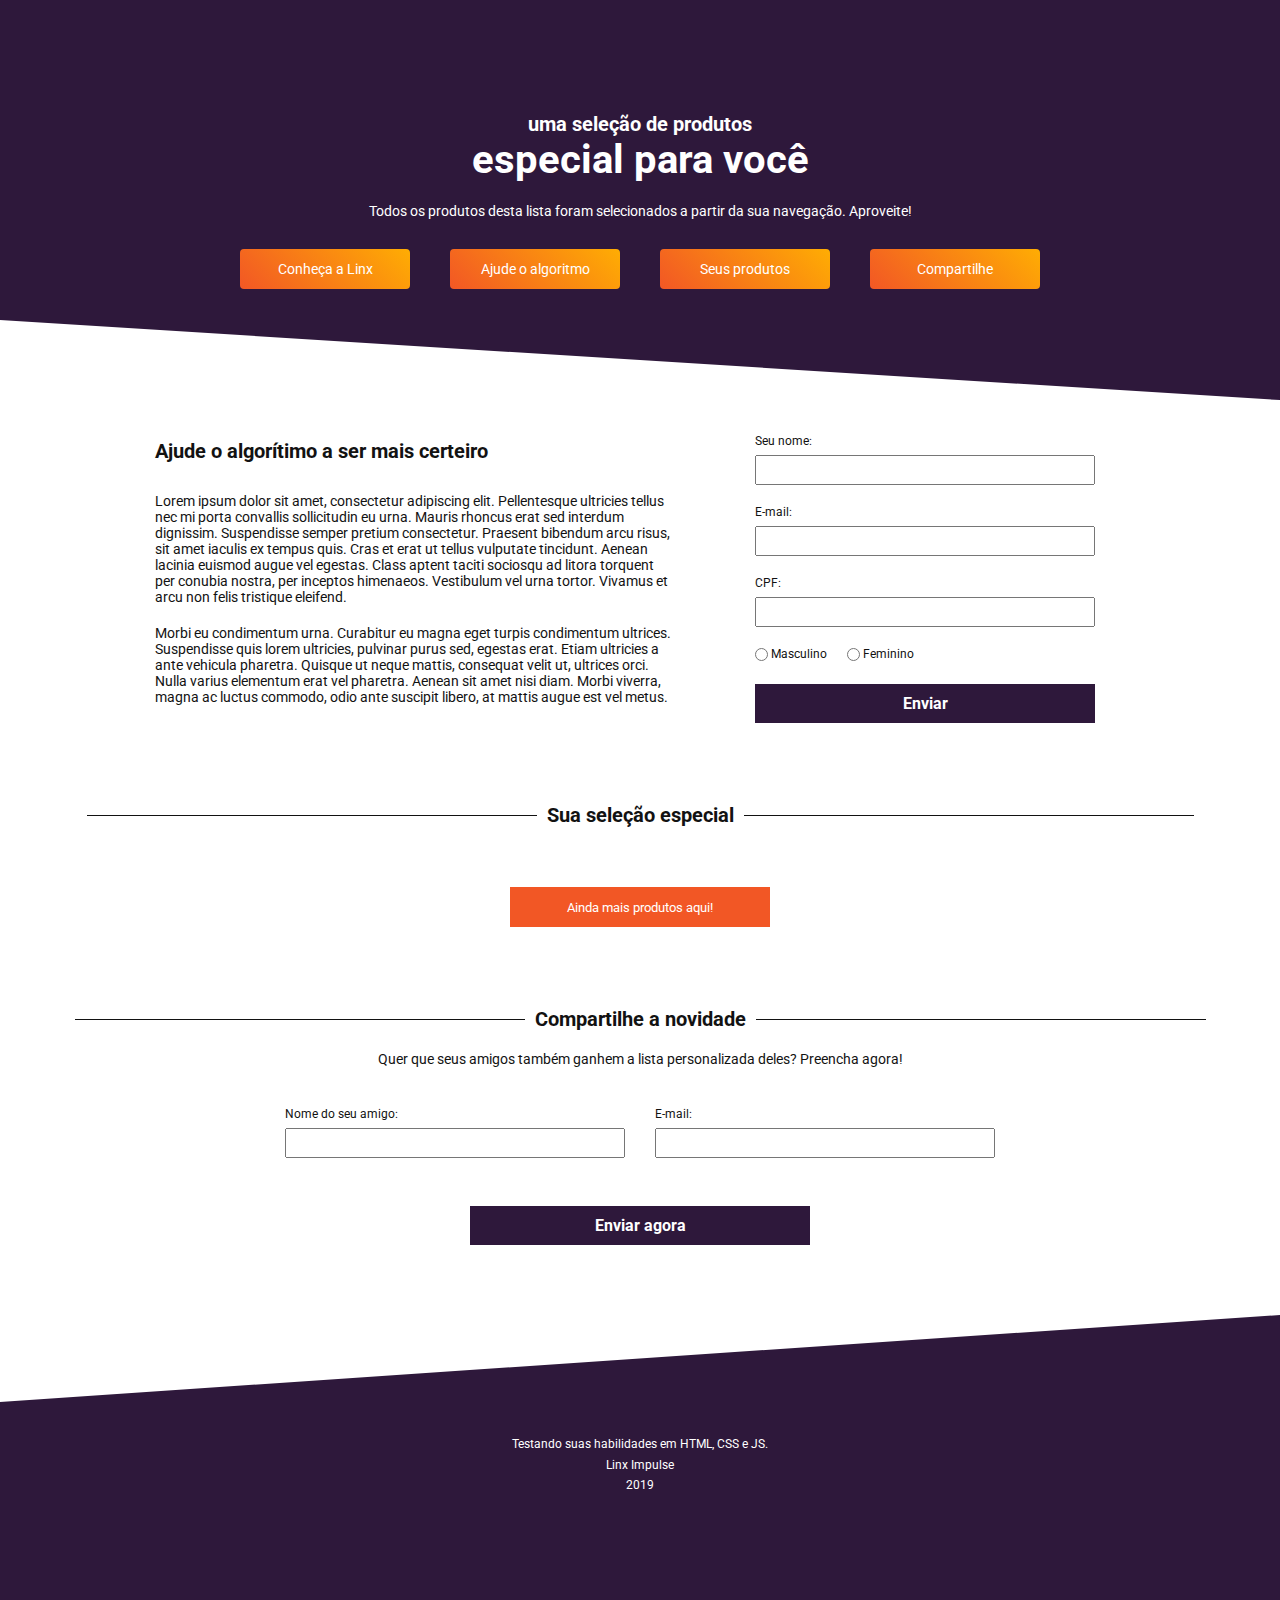
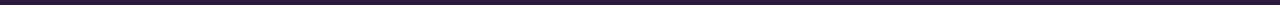
<file: index.html>
<!DOCTYPE html>
<html lang="pt-br">

<head>
  <meta charset="UTF-8">
  <meta http-equiv="X-UA-Compatible" content="IE=edge">
  <meta name="viewport" content="width=device-width, initial-scale=1.0">

  <link rel="preconnect" href="https://fonts.googleapis.com" />
  <link rel="preconnect" href="https://fonts.gstatic.com" crossorigin />
  <link href="https://fonts.googleapis.com/css2?family=Roboto:wght@400;700&display=swap" rel="stylesheet" />
  <link rel="stylesheet" type="text/css" href="./css/styles.css" />

  <title>Página inicial - Linx Impulso</title>
</head>

<body>
  <header class="header">
    <h2>uma seleção de produtos</h2>
    <h1>especial para você</h1>
    <p>
      Todos os produtos desta lista foram selecionados a partir da sua
      navegação. Aproveite!
    </p>

    <div class="nav">
      <ul class="nav-list">
        <li><a href="#"></a>Conheça a Linx</li>
        <li><a href="#"></a>Ajude o algoritmo</li>
        <li><a href="#"></a>Seus produtos</li>
        <li><a href="#"></a>Compartilhe</li>
      </ul>
    </div>
  </header>
  <main>
    <section class="help-form">
      <div class="text">
        <h2>Ajude o algorítimo a ser mais certeiro</h2>
        <p>
          Lorem ipsum dolor sit amet, consectetur adipiscing elit.
          Pellentesque ultricies tellus nec mi porta convallis sollicitudin eu
          urna. Mauris rhoncus erat sed interdum dignissim. Suspendisse semper
          pretium consectetur. Praesent bibendum arcu risus, sit amet iaculis
          ex tempus quis. Cras et erat ut tellus vulputate tincidunt. Aenean
          lacinia euismod augue vel egestas. Class aptent taciti sociosqu ad
          litora torquent per conubia nostra, per inceptos himenaeos.
          Vestibulum vel urna tortor. Vivamus et arcu non felis tristique
          eleifend.
        </p>
        <p>
          Morbi eu condimentum urna. Curabitur eu magna eget turpis
          condimentum ultrices. Suspendisse quis lorem ultricies, pulvinar
          purus sed, egestas erat. Etiam ultricies a ante vehicula pharetra.
          Quisque ut neque mattis, consequat velit ut, ultrices orci. Nulla
          varius elementum erat vel pharetra. Aenean sit amet nisi diam. Morbi
          viverra, magna ac luctus commodo, odio ante suscipit libero, at
          mattis augue est vel metus.
        </p>
      </div>
      <div class="form">
        <form onsubmit="isValidCPF()">
          <div class="form-name">
            <label for="name">Seu nome:</label>
            <input type="text" name="name" />
          </div>
          <div class="form-email">
            <label for="e-mail">E-mail:</label>
            <input type="email" name="e-mail" id="email" />
          </div>
          <div class="form-cpf">
            <label for="cpf-number">CPF:</label>
            <input type="text" name="cpf-number" id="cpf" />
          </div>
          <div class="form-genre">
            <input type="radio" id="male" name="genre" />
            <label for="male">Masculino</label>
            <input id="female" type="radio" name="genre" />
            <label for="female">Feminino</label>
          </div>
          <div class="form-button">
            <button type="submit">Enviar</button>
          </div>
        </form>
      </div>
    </section>

    <div class="lineDiv">
      <div class="line"></div>
      <h2>Sua seleção especial</h2>
      <div class="line"></div>
    </div>

    <section class="products-cards">
    </section>

    <div class="more-products">
      <button class="more">Ainda mais produtos aqui!</button>
    </div>

    <div class="lineDiv">
      <div class="line"></div>
      <h2>Compartilhe a novidade</h2>
      <div class="line"></div>
    </div>

    <section class="share-friend">
      <p class="fill-text">Quer que seus amigos também ganhem a lista personalizada deles? Preencha agora!</p>

      <form class="share">
        <div class="form-name friend-name">
          <label for="name">Nome do seu amigo:</label>
          <input type="text" name="name" />
        </div>
        <div class="form-email friend-email">
          <label for="email">E-mail:</label>
          <input type="email" name="email" />
        </div>
      </form>
      <div class="form-button send-now">
        <button>Enviar agora</button>
      </div>
    </section>
  </main>
  <footer class="footer">
    <span style="margin-top: 10px;">Testando suas habilidades em HTML, CSS e JS. <br /> Linx Impulse <br />2019</span>
  </footer>
  <script src="./scripts/script.js"></script>
</body>

</html>
</file>
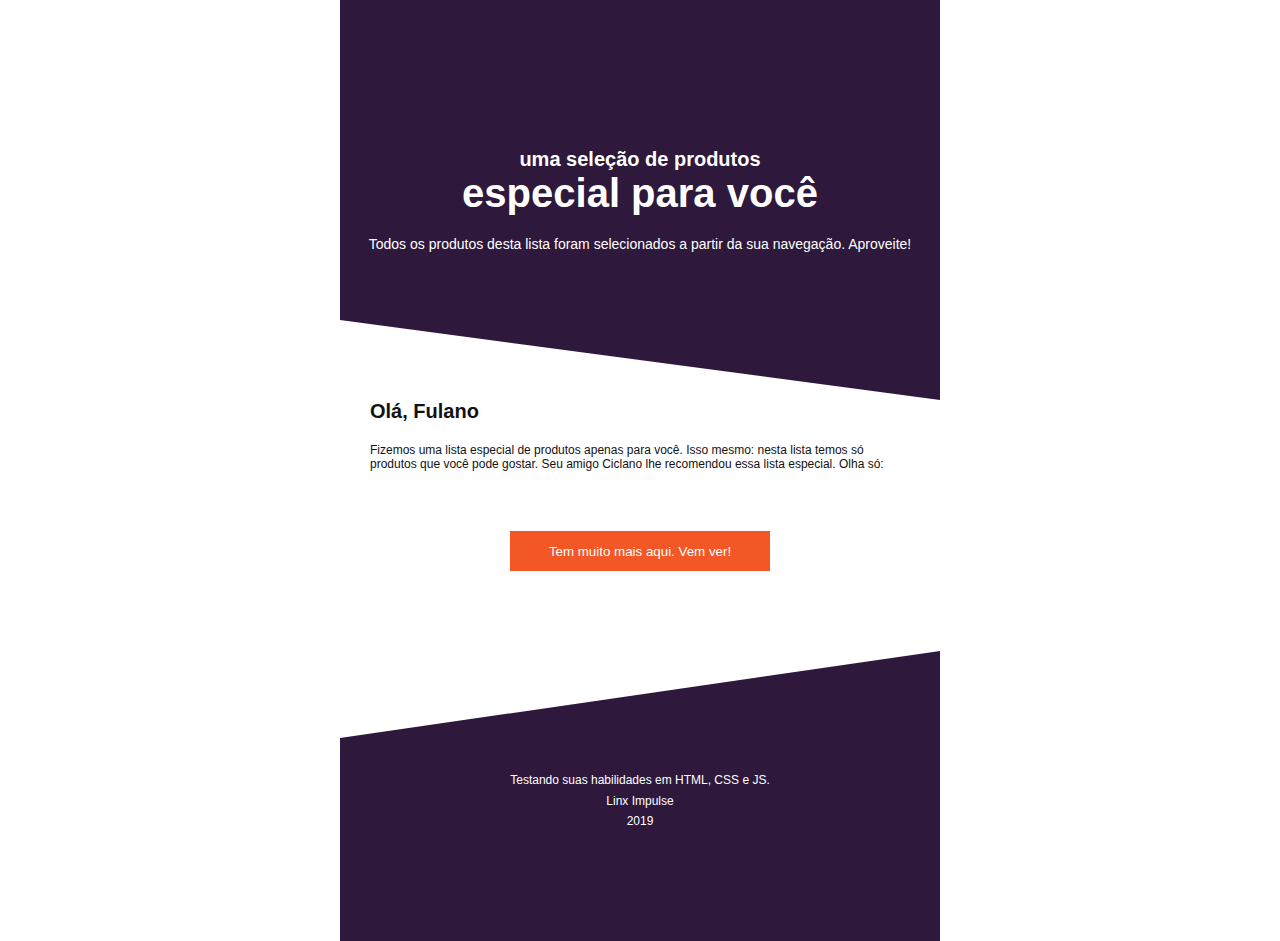
<file: email.html>
<!DOCTYPE html>
<html lang="pt-br">

<head>
    <meta charset="UTF-8">
    <meta http-equiv="X-UA-Compatible" content="IE=edge">
    <meta name="viewport" content="width=device-width, initial-scale=1.0">
    <link rel="stylesheet" href="./css/styles.css">
    <link rel="stylesheet" href="./css/email.css">
    <title>E-mail - Linx Inpulse</title>
</head>

<body>
    <header class="header">
        <h2>uma seleção de produtos</h2>
        <h1>especial para você</h1>
        <p>
            Todos os produtos desta lista foram selecionados a partir da sua
            navegação. Aproveite!
        </p>

        </div>
    </header>
    <main>
        <section class="message">
            <div class="messageDiv">
                <h2 class="hello">Olá, Fulano</h2>
                <p class="offer-message">Fizemos uma lista especial de produtos apenas para você. Isso mesmo: nesta lista temos só produtos
                    que você pode gostar. Seu amigo Ciclano lhe recomendou essa lista especial. Olha só:</p>
            </div>
        </section>
        <section class="products-cards">
        </section>

        <div class="more-products">
            <button class="more">Tem muito mais aqui. Vem ver!</button>
          </div>

    </main>
    <footer class="footer">
        <span style="margin-top: 10px;">Testando suas habilidades em HTML, CSS e JS. <br /> Linx Impulse
            <br />2019</span>
    </footer>
    <script src="./scripts/email.js"></script>
</body>

</html>
</file>
<file: css/styles.css>
:root {
    font-size: 62.5%;
  
    --title-size: 4rem;
    --subtitle-size: 2rem;
    --text-size: 1.2rem;
    --light-color: #fff;
    --dark-color: #2e183b;
    --secondary-color: #f25725;
  }
  
  * {
    box-sizing: border-box;
    margin: 0;
    padding: 0;
    font-family: 'Roboto', sans-serif;
  }
  
  header {
    background-color: var(--dark-color);
    height: 40rem;
  
    display: flex;
    flex-direction: column;
    align-items: center;
    justify-content: center;
  
    color: var(--light-color);
    clip-path: polygon(0% 0%, 0% 80%, 100% 100%, 100% 0%);

  }
  
  h2 {
    font-size: var(--subtitle-size);
    text-align: center;
  }
  
  h1 {
    font-size: var(--title-size);
    text-align: center;
  }
  
  p {
    margin-top: 2rem;
    font-size: 1.4rem;
  }
  
  .nav-list {
    list-style: none;
    margin-top: 3rem;
  
    display: flex;
  }
  
  .nav-list li {
    margin: 0 2rem;
    font-size: 1.4rem;
  
    background: linear-gradient(45deg, var(--secondary-color), #ffad03);
    width: 17rem;
    height: 4rem;
    text-align: center;
    line-height: 4rem;
    border-radius: 0.4rem;
    transition: all 0.2s;
  }
  
  .nav-list li:hover {
    background: linear-gradient(45deg, var(--secondary-color), var(--secondary-color));
    cursor: pointer;
  }
  
  main {
    width: 100%;
    color: #121212;
  
    display: flex;
    flex-direction: column;
    justify-content: space-between;
  }

  /* ======== Form ======== */
  
  .help-form {
    margin: auto;
    margin-top: 2rem;
    width: 100rem;
  
    display: flex;
    align-items: center;
    justify-content: center;
  
    margin-bottom: 8rem;
  }
  
  .text {
    width: 52rem;
    margin-right: 5rem;
  }
  
  .text h2 {
    margin-bottom: 3rem;
    text-align: left;
  }
  
  .form {
    width: 40rem;
  
    display: flex;
    align-items: center;
    justify-content: center;
  }
  
  .form-name,
  .form-email,
  .form-cpf {
    display: flex;
    flex-direction: column;
  
    margin-bottom: 2rem;
  }
  
  .form-name {
    margin-top: 1.4rem;
  }
  
  .form-name label,
  .form-email label,
  .form-cpf label,
  .form-genre {
    font-size: var(--text-size);
    margin-bottom: 0.7rem;
  }
  
  .form-name input,
  .form-email input,
  .form-cpf input {
    width: 34rem;
    height: 3rem;
    padding-left: 1rem;
    outline: none;
  }
  
  .form-genre {
    display: flex;
    align-items: center;
  }
  
  .form-genre input {
    margin-right: 0.3rem;
  }
  
  .form-button button {
    width: 34rem;
    height: 3.9rem;
    border: none;
    color: var(--light-color);
    background-color: var(--dark-color);
    font-weight: bold;
    font-size: 1.6rem;
  
    display: flex;
    align-items: center;
    justify-content: center;
  
    margin-top: 2.3rem;
  
    transition: all 0.3s;
  }
  
  .form-button button:hover {
    background-color: var(--secondary-color);
    cursor: pointer;
  }
  
  #female {
    margin-left: 2rem;
  }
  

/* ========Line======== */

.lineDiv {
  display: flex;
  align-items: center;
  margin: auto;
}

.line {
  width: 45rem;
  height: .1rem;
  background-color: #121212;
}

.lineDiv h2 {
  margin: 0 1rem;
}

  

/* ======= Products cards ======== */

.products-cards {
  display: grid;
  grid-template-columns: repeat(4, 30rem);
  justify-content: center;

  margin-bottom: 6rem;
}

  .card {
    width: 20rem;
    height: 35rem;
    position: relative;

    margin: 4rem;
    cursor: pointer;
  }
  
  .card-image {
    width: 20rem;
    height: 15rem;
  }
  
  .product-name {
    font-size: 1.4rem;
    position: absolute;
    bottom: 16rem;
    left: 0rem;
  }
  
  .product-description {
    font-size: 1.2rem;
    position: absolute;
    bottom: 11rem;
    left: 0rem;
  }
  
  .old-price {
    font-size: 1.2rem;
    position: absolute;
    bottom: 8rem;
    left: 0rem;
  }
  
  .price {
    font-size: 1.6rem;
    font-weight: bold;
    position: absolute;
    bottom: 5.7rem;
    left: 0rem;
  }
  
  .installments {
    font-size: 1.2rem;
    position: absolute;
    bottom: 4rem;
    left: 0rem;
  }
  
  .buy-button {
    width: 20rem;
    height: 3rem;

    position: absolute;
    bottom: 0;
    left: 0;

    border: none;
    border-radius: .3rem;
    background-color: var(--dark-color);
    color: var(--light-color);
    transition: all .3s;
  }

  .buy-button:hover {
    background-color: var(--secondary-color);
    cursor: pointer;
  }

  .more-products {
    display: flex;
    align-items: center;
    justify-content: center;
  }

  .more {
    border: none;
    height: 4rem;
    width: 26rem;

    background-color: var(--secondary-color);
    color: var(--light-color);
    transition: .3s all;

    margin-bottom: 8rem;
  }

  .more:hover {
    background-color: var(--dark-color);
    cursor: pointer;
  }



  /* ======== Share ============= */

  .fill-text {
    text-align: center;
    font-size: 1.4rem;
    margin-bottom: 4rem;
  }

  .share {
    display: flex;
    align-items: center;
    justify-content: center;
    margin-bottom: 2.5rem;
  }

  .friend-name {
    margin-right: 3rem;
    margin: 0 3rem 0 0;
  }

  .friend-email {
    margin: 0;
  }

  .send-now {
    display: grid;
    justify-content: center;
    margin-bottom: 7rem;
  }


  /* ======== Footer ============= */

  .footer {
    height: 29rem;
    width: 100%;
    background-color: var(--dark-color);

    clip-path: polygon(0% 30%, 0% 100%, 100% 100%, 100% 0%);

    display: grid;
    align-content: center;

    color: white;

    text-align: center;
    line-height: 170%;

    font-size: 1.2rem;

}

  /* ======== Responsiveness ============= */
@media (max-width: 420px){
  header {
    align-items: flex-start;
  }
  
  header h2,
  header h1, 
  header p {
    margin-left: 1.6rem;
    max-width: 90%;
  }

  .nav-list {
    
    display: grid;
    grid-template-columns: repeat(2, 16rem);
    gap: 4rem;
    justify-content: center;
  }

 
  main {
    max-width: 42rem;
  }

  .help-form {
    display: flex;
    flex-direction: column;
    align-items: flex-start;
  }

  .help-form h2,
  .help-form p {
    margin-left: 1.6rem;
  }
  
  .help-form h2 {
    font-size: 2rem;
  }

  .help-form p {
    font-size: 1.2rem;
    max-width: 75%;
  }

  .form {
    align-self: flex-start;
  }

  .form-name label,
  .form-email label,
  .form-cpf label,
  .form-genre {
    margin-left: 1.6rem;
  }

  .form-name input,
  .form-email input,
  .form-cpf input {
    width: 38.5rem;
    margin-left: 1.6rem;
  }

  .form-button button {
    width: 38.3rem;
    margin-left: 1.6rem;
  }

  .lineDiv {
    display: flex;
    align-items: center;
    margin: auto;
  }
  
  .line {
    width: 10rem;
    height: .1rem;
    background-color: #121212;
  }
  
  .lineDiv h2 {
    font-size: 1.8rem;
    margin: 0 1rem;
  }

/* ======== Products ============= */

.products-cards {
  display: grid;
  grid-template-columns: 1fr;

  margin-bottom: 6rem;
}

.card {
  display: grid;
  grid-template-columns: 1fr 1fr;
  grid-template-rows: 1fr;
  grid-template-areas: 
  "image name"
  "image oldprice"
  "image price"
  "image installments"
  "image button";

  height: 13rem;
  gap: 0 2rem
}

.card-image {
  grid-area: image;
  width: 17rem;
  height: 13rem;
}

.product-name {
  grid-area: name;
  margin: 0 0 -.5rem 0;
  position: static;
}

.product-description {
  display: none;
}

.old-price {
  grid-area: oldprice;
  margin-bottom: -1rem;
  position: static;
}

.price {
  grid-area: price;
  margin-bottom: -1rem;
  position: static;
}

.installments {
  grid-area: installments;
  margin-bottom: .5rem;
  position: static;
}

.buy-button {
  grid-area: button;
  width: 18rem;
  position: static;
}

/* ======== Share ============= */
  .share-friend {
    display: flex;
    flex-direction: column;
    align-items: center;
    justify-content: center;
    margin-bottom: 8.5rem;
  }

  .share {
    flex-direction: column;
    align-items: flex-start;
  }

  .friend-name {
    margin: 0 0 2rem 0;
  }

  .friend-name input,
  .friend-email input {
    width: 39rem;
  }

  .send-now {
    width: 16rem;
    height: 4rem;
  }

  .send-now button {

    display: flex;
    justify-self: center;
    align-self: center;
  }
}
</file>
<file: css/email.css>
body {
    max-width: 60rem;
    margin: auto;
}

section {
    margin: auto;
}

.messageDiv {
    max-width: 90%;
    margin: auto;

}

.hello {
    font-size: 2rem;
    display: flex;
    justify-self: flex-start;
}

.offer-message {
    font-size: 1.2rem;
}

.products-cards {
    display: flex;
    align-items: center;
    justify-content: center;

    flex-wrap: wrap;
}
</file>
